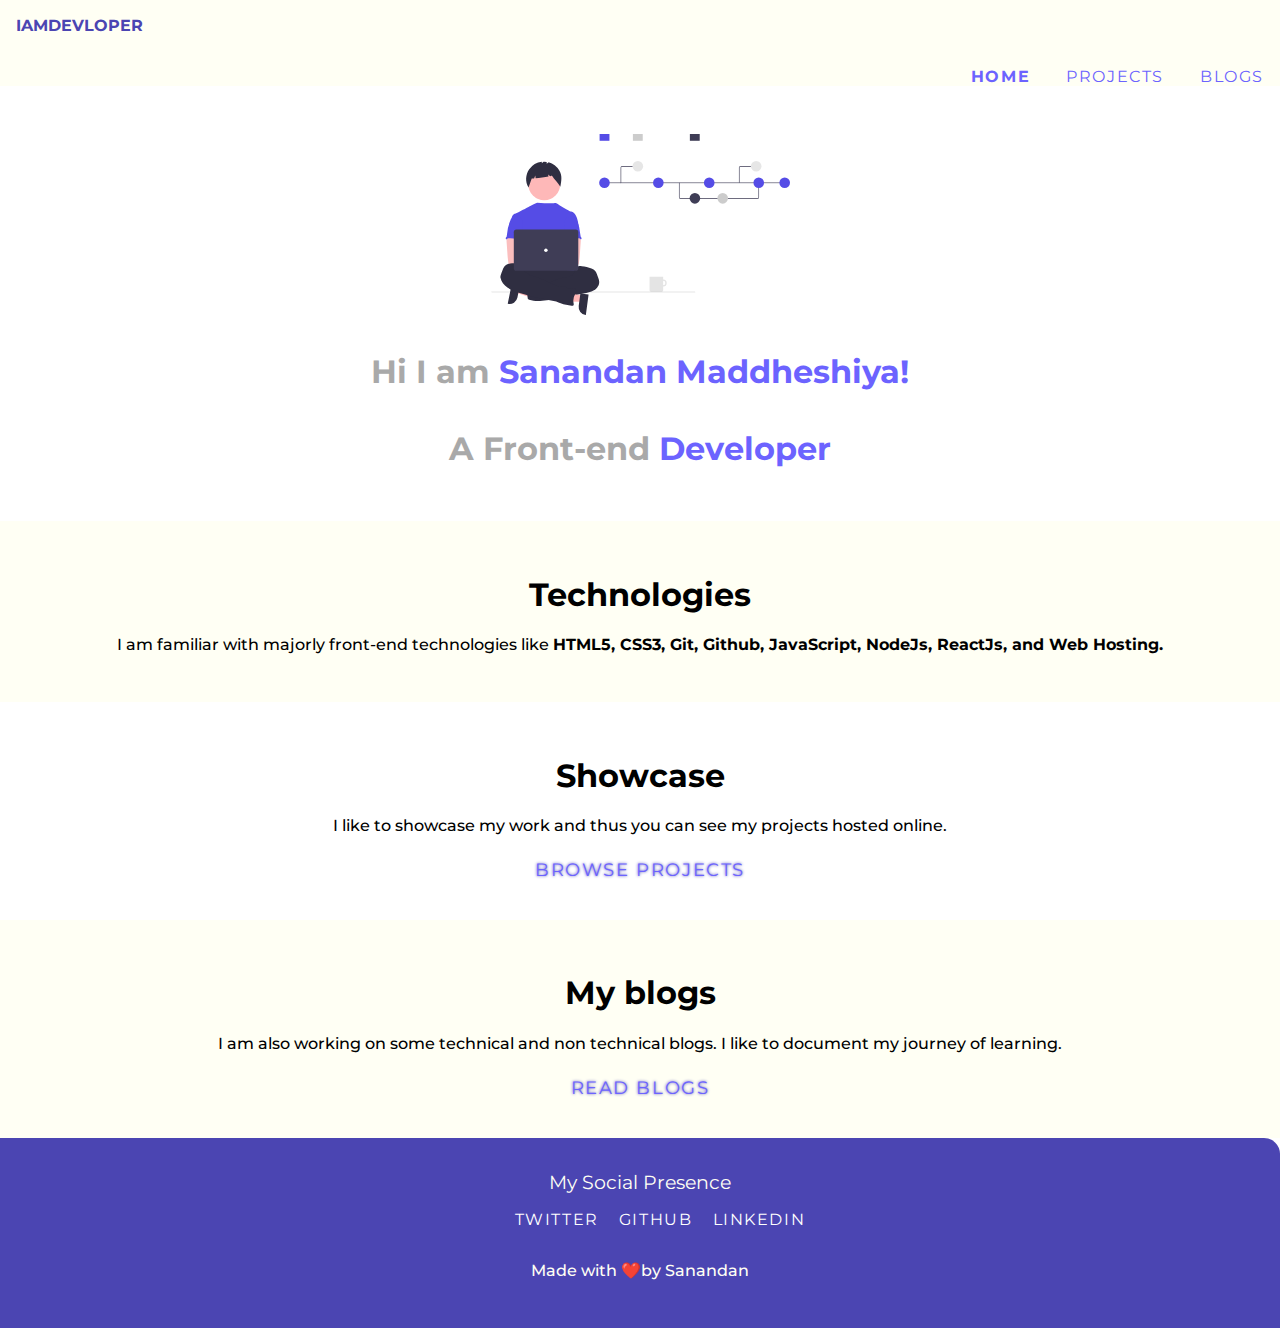
<file: index.html>
<!DOCTYPE html>
<html lang="en">
<head>
    <meta charset="UTF-8">
    <meta http-equiv="X-UA-Compatible" content="IE=edge">
    <meta name="viewport" content="width=device-width, initial-scale=1.0">
    <title>Sanandan|HOME</title>
    <link rel="stylesheet" href="styles/main.css">
</head>
<body>
    <nav class="nav">
        <div class="logo">IAMDEVLOPER</div>
        <div>
            <ul>
                <li><a class="active" href="/">Home</a></li>
                <li><a  href="/pages/projects.html">Projects</a></li>
                
                <li><a  href="/pages/blogs.html">Blogs</a></li>
            </ul>
        </div>
    </nav>
    <main>
        <header>
            <img class="hero" src="headprofile.svg" >
            <h1>Hi I am <span class="fun">Sanandan Maddheshiya!</span></h1>
            <h1>A Front-end <span class="fun">Developer </span></h1>
           
           
        </header>
        <section class="sec">
            <h1> Technologies</h1>
            <p> I am familiar with majorly front-end technologies like <strong> HTML5, CSS3, Git, Github, JavaScript, NodeJs, ReactJs, and Web Hosting. </strong></p>
        </section>
        <section class="onlycentre">
            <h1>Showcase</h1>
            <p>I like to showcase my work and thus you can see my projects hosted online.</p>
            <a class="primary-link" href="pages/projects.html">Browse Projects</a>
        </section>
        <section class="sec">
            <h1>My blogs</h1>
            <p>I am also working on some technical and non technical blogs. I like to document my journey of learning.</p>
            <a class="primary-link" href="pages/blogs.html">Read blogs</a>
        </section>
        
    </main>
    
    <footer>
        <div class="text-m">My Social Presence</div>
        <ul>
            <li>
                <a href="https://twitter.com/sanandan200">twitter</a>
            </li>
            <li>
                <a href="https://github.com/Sanandan045">github</a>
            </li>
            <li>
                <a href="https://www.linkedin.com/in/sanandan-maddheshiya-9a9422222/">linkedIn</a>
            </li>
        </ul>
        <p class="credits">Made with ❤️by Sanandan</p>
    </footer>
</body>
</html>
</file>
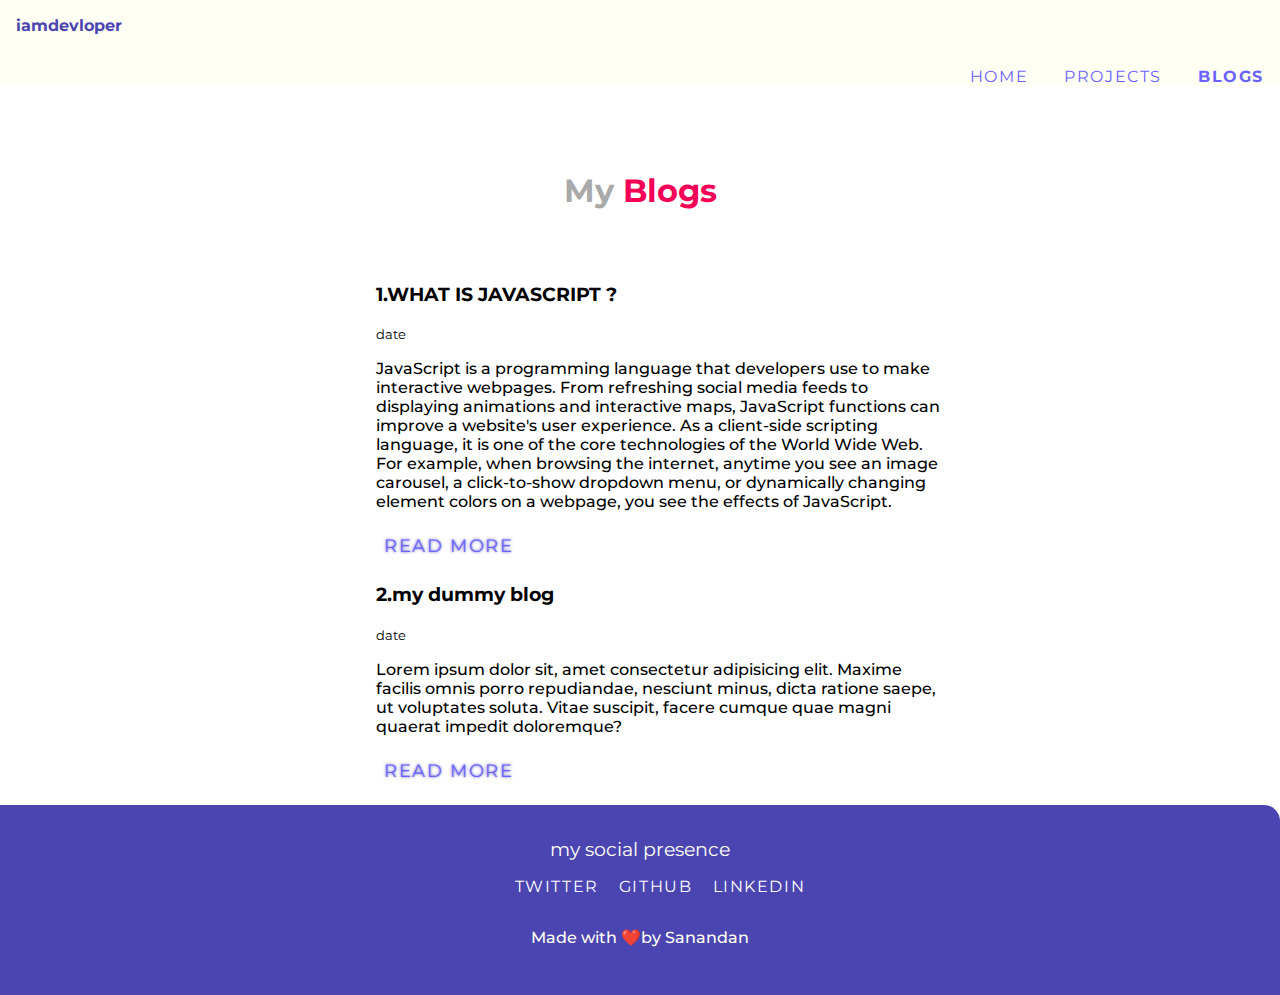
<file: pages/blogs.html>
<!DOCTYPE html>
<html lang="en">
<head>
    <meta charset="UTF-8">
    <meta http-equiv="X-UA-Compatible" content="IE=edge">
    <meta name="viewport" content="width=device-width, initial-scale=1.0">
    <title>Blogs</title>
    <link rel="stylesheet" href="/styles/main.css">
</head>
<body>
    <nav class="nav">
        <div class="logo">iamdevloper</div>
        <div>
            <ul>
                <li><a  href="/">Home</a></li>
                <li><a href="/pages/projects.html">Projects</a></li>
                
                <li><a class="active" href="/pages/blogs.html">Blogs</a></li>
            </ul>
        </div>

    </nav>
    <main>
        <header>
            <h1> My <span style="color:var(--secondary) ;">Blogs</span></h1>
        </header>
        <ul class="non-list">
           <li>
            <div class="container conti">
                <h3>1.WHAT IS JAVASCRIPT ?</h3>
                <small class="date">date</small>
                <p>JavaScript is a programming language that developers use to make interactive webpages. From refreshing social media feeds to displaying animations and interactive maps, JavaScript functions can improve a website's user experience. As a client-side scripting language, it is one of the core technologies of the World Wide Web. For example, when browsing the internet, anytime you see an image carousel, a click-to-show dropdown menu, or dynamically changing element colors on a webpage, you see the effects of JavaScript.</p>
                <a class="primary-link"> read more</a>
            </div>
           </li>
        </ul>
        <ul class="non-list">
            <li>
             <div class=" container conti ">
                 <h3>2.my dummy blog</h3>
                 <small class="date">date</small>
                 <p>Lorem ipsum dolor sit, amet consectetur adipisicing elit. Maxime facilis omnis porro repudiandae, nesciunt minus, dicta ratione saepe, ut voluptates soluta. Vitae suscipit, facere cumque quae magni quaerat impedit doloremque?</p>
                 <a class="primary-link"> read more</a>
             </div>
            </li>
         </ul>
        

    </main>
    <footer>
        <div class="text-m">my social presence</div>
        <ul>
            <li>
                <a href="https://twitter.com/sanandan200">twitter</a>
            </li>
            <li>
                <a href="https://github.com/Sanandan045">github</a>
            </li>
            <li>
                <a href="https://www.linkedin.com/in/sanandan-maddheshiya-9a9422222/">linkedIn</a>
            </li>
        </ul>
        <p class="credits">Made with ❤️by Sanandan</p>
    </footer>
</body>
</html>
</file>
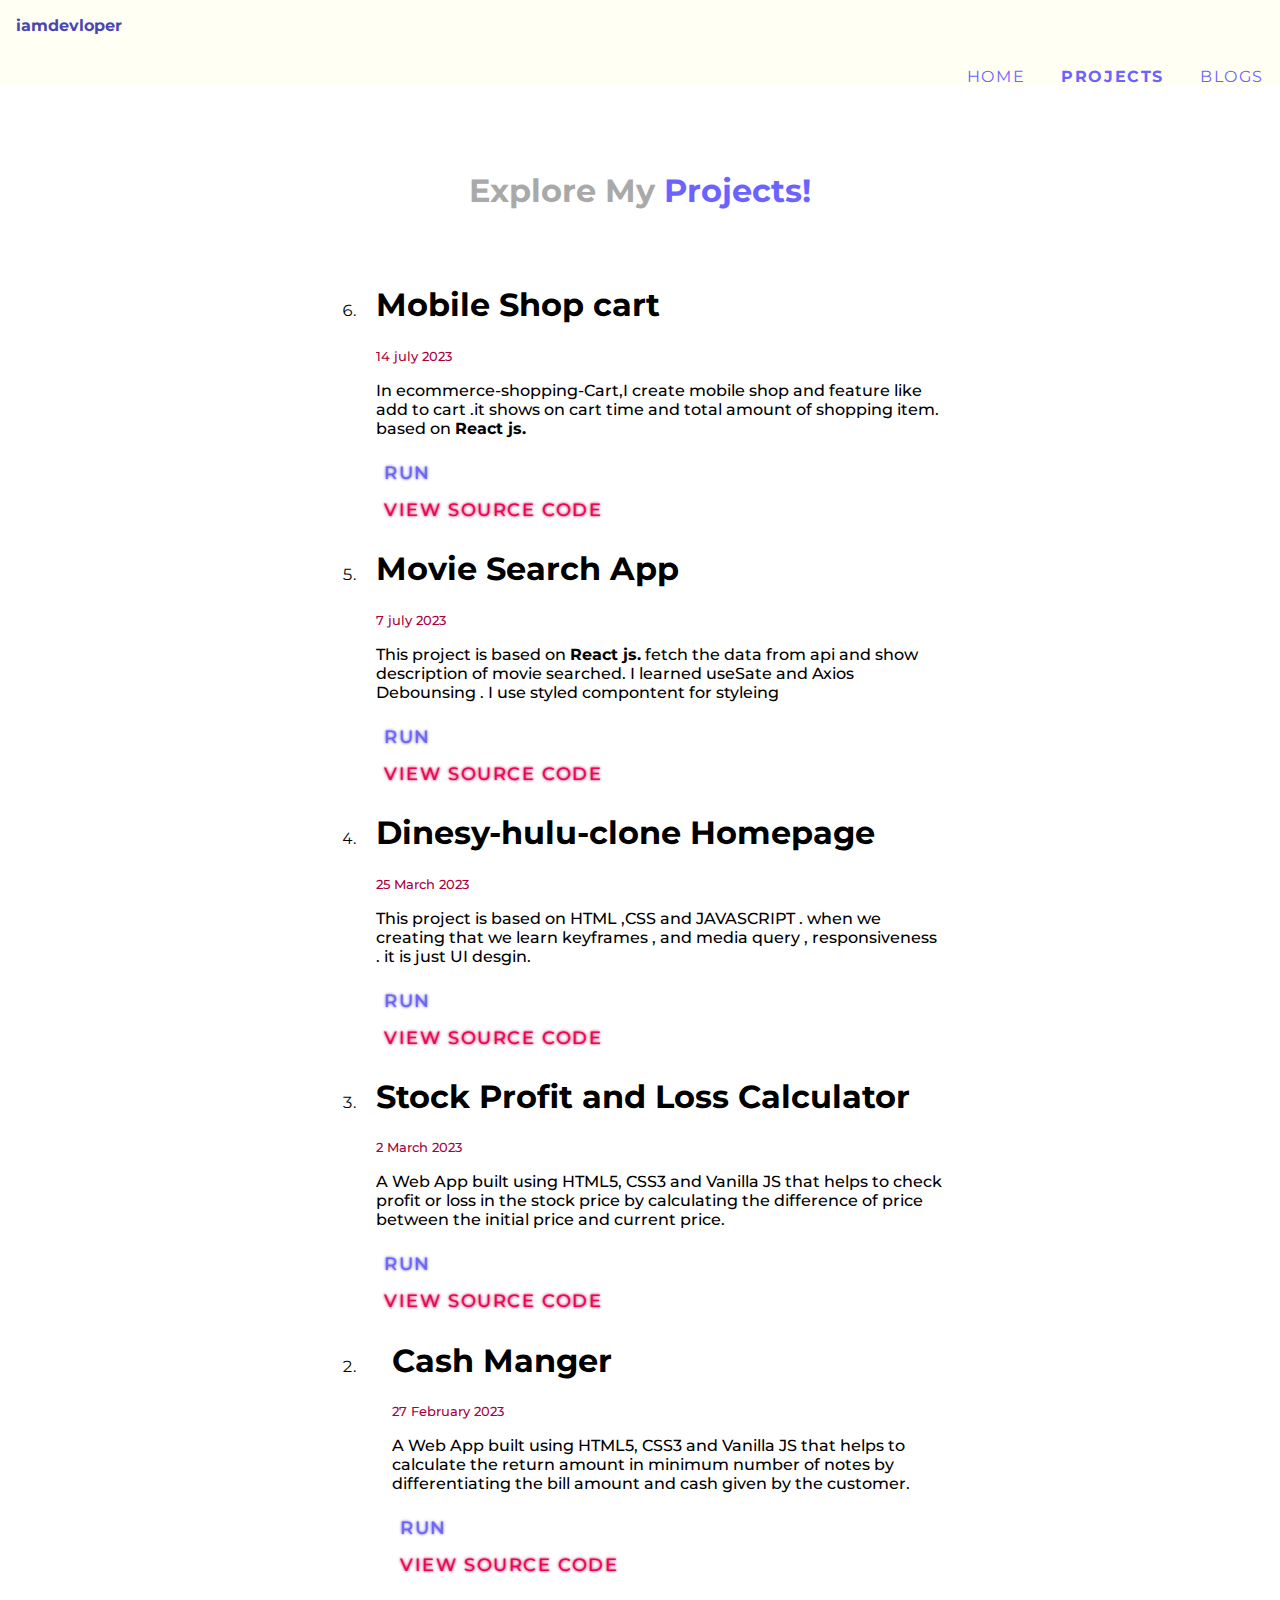
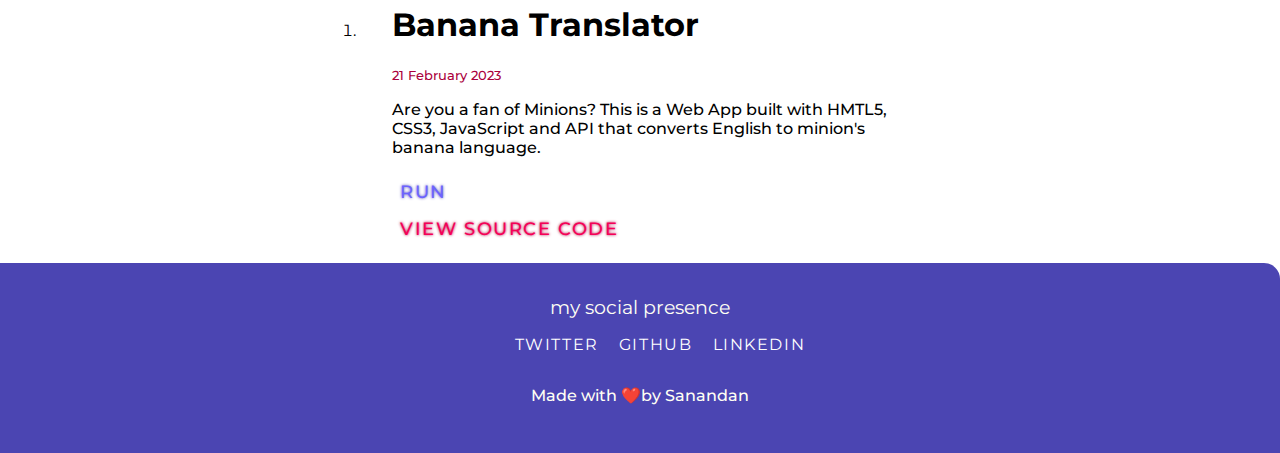
<file: pages/projects.html>
<!DOCTYPE html>
<html lang="en">
<head>
    <meta charset="UTF-8">
    <meta http-equiv="X-UA-Compatible" content="IE=edge">
    <meta name="viewport" content="width=device-width, initial-scale=1.0">
    <title>Projects</title>
    <link rel="stylesheet" href="/styles/main.css">
</head>
<body>
    <nav class="nav">
        <div class="logo">iamdevloper</div>
        <div>
            <ul>
                <li><a  href="/">Home</a></li>
                <li><a class ="active"href="/pages/projects.html">Projects</a></li>
                
                <li><a href="/pages/blogs.html">Blogs</a></li>
            </ul>
        </div>
    </nav>
    <main class="projects">
        <header>
            <h1> Explore My <span class="fun">Projects!</span> </h1>
        </header>
        
        <ol reversed>
            <li class="container conti">
                <article>
                    <h1> Mobile Shop cart</h1>
                    <span class="date">14 july 2023</span>
                    <p>In ecommerce-shopping-Cart,I create  mobile shop  and feature like add to cart .it shows on cart time and total amount of shopping item. based on  <strong>React js.</strong> </p>
                    <a class="primary-link" href="https://mobileshop-shoppingcart.netlify.app/">run</a>
                    <a  class="secondary-link" href="https://github.com/Sanandan045/ecommerce-shopping-Cart"> view source code </a>
                </article>
            </li>
            <li class="container conti">
                <article>
                    <h1>Movie Search App</h1>
                    <span class="date">7 july 2023</span>
                    <p>This project is based on  <strong>React js.</strong> fetch the data from api and show description of movie searched. I learned useSate and Axios Debounsing . I use styled compontent for styleing</p>
                    <a class="primary-link" href="https://movies-mela.netlify.app/">run</a>
                    <a class="secondary-link" href="https://github.com/Sanandan045/movies-app">view source code</a>
                </article>
            </li>
            <li class="container conti">
                <article  >
                    <h1>Dinesy-hulu-clone Homepage</h1>
                    <span class="date"> 25 March 2023 </span>
                    <p> This project is based on HTML ,CSS and JAVASCRIPT . when we creating  that we learn  keyframes , and media query , responsiveness . it is just UI desgin.</p>
                    <a class="primary-link" href="https://sanandan045.github.io/Dinesy-hulu-clone/">run</a>
                    <a  class="secondary-link" href="https://github.com/Sanandan045/Dinesy-hulu-clone">view source code</a>
                </article>
            </li>
            <li class="container conti">
                <article   >
                    <h1>Stock Profit and Loss Calculator</h1>
                    <span class="date"> 2 March 2023 </span>
                    <p> A Web App built using HTML5, CSS3 and Vanilla JS that helps to check profit or loss in the stock price by calculating the difference of price between the initial price and current price.</p>
                    <a class="primary-link" href="https://stock-profit-and-loss-calculator1.netlify.app">run</a>
                    <a  class="secondary-link" href="https://github.com/Sanandan045/stock-price-calculator">view source code</a>
                </article>
            </li>
            <li class="container conti">
                <article class="container conti">
                    <h1>Cash Manger</h1>
                    <span class="date"> 27 February 2023 </span>
                    <p> A Web App built using HTML5, CSS3 and Vanilla JS that helps to calculate the return amount in minimum number of notes by differentiating the bill amount and cash given by the customer.</p>
                    <a  class ="primary-link" href="https://cash-register-webappformaketer.netlify.app">run</a>
                    <a  class =" secondary-link" href="https://github.com/Sanandan045/Cash-Register">view source code</a>
                </article>
            </li>
            <li class="container conti">
                <article class="container conti">
                    <h1>Banana Translator</h1>
                    <span class="date"> 21 February 2023 </span>
                    <p> Are you a fan of Minions? This is a Web App built with HMTL5, CSS3, JavaScript and API that converts English to minion's banana language.</p>
                    <a  class ="primary-link" href="https://sanandan045.github.io/Minions-Translator/">run</a>
                    <a  class =" secondary-link" href="https://github.com/Sanandan045/Minions-Translator">view source code</a>
                </article>
            </li>
        </ol>
    </main>
    <footer>
        <div class="text-m">my social presence</div>
        <ul>
            <li>
                <a href="https://twitter.com/sanandan200">twitter</a>
            </li>
            <li>
                <a href="https://github.com/Sanandan045">github</a>
            </li>
            <li>
                <a href="https://www.linkedin.com/in/sanandan-maddheshiya-9a9422222/">linkedIn</a>
            </li>  
        </ul>
        <p class="credits">Made with ❤️by Sanandan</p>
    </footer>
    
</body>
</html>
</file>
<file: styles/main.css>
@import url('https://fonts.googleapis.com/css2?family=Montserrat:wght@400;500;700&family=Quicksand:wght@600&family=Roboto:ital,wght@0,300;0,400;0,700;1,400&display=swap');



:root {
    --primary :#6C63FF;
    --secondary :#f50057;
    --primary-dark :#4b45b2;
    --secondary-dark :#ab003c;
    --off-white :#fffff4;
    --white:#ffffff;
}

body {
    font-family: 'Montserrat', sans-serif;
    /* max-width: 600px;
    margin: auto; */
    margin: 0px;
    padding: 0px;
    
    /* padding: 1em; */
}

*{
    box-sizing: border-box;
}

a{
    text-decoration: none;
    color: var(--primary);
    text-transform: uppercase;
    letter-spacing: 0.1rem;
}

.primary-link{
    display: block;
    /* color: var(--white); */
    color: var(--primary);
    text-decoration: none;
    font-size: 1.1rem;
    cursor: pointer;
    /* width: 140px; */
    /* text-align: center; */
    padding :0.5rem;
    
    text-shadow: 0 0 3px #4b45b2;
    
}

.secondary-link{

    display: block;
    /* color: var(--white); */
    color: var(--secondary);
    text-decoration: none;
    font-size: 1.1rem;
    cursor: pointer;
    /* width: 140px; */
    /* text-align: center; */
    padding: 0.5rem;
    text-shadow: 0 0 3px #ab003c;

}




.hero {
    border-radius: 2rem;
    max-width: 300px;
    height: auto;
    margin: auto;
    display: block;
}

.nav {
    padding: 1rem,1rem,0.5rem,1rem;
    background-color: var(--off-white);
    border-bottom-left-radius: 1 rem;
}

.nav .active{
    font-weight: bolder;
}

.nav .logo {
    font-weight: bolder;
    color: var(--primary-dark);
    padding:  1rem;
    
}
.nav li{
    display: inline;
    padding: 1rem;
    
    
}
.nav ul {
    text-align: right;
    
}

section {
    padding :2rem,1rem,2rem,1rem;
}

header{
    padding: 2rem 1rem 2rem 1rem;
}

header h1{
    text-align: center;
    padding-top: 1rem;
    color: darkgray;
}

.fun{
    color: var(--primary);
}

.sec{
    background-color: var(--off-white);
     padding: 2rem;                   
    text-align: center;
}
.onlycentre{
    background-color: var(--white);
    padding: 2rem;
    text-align: center;
}

footer{
    padding: 2rem 1rem;
    background-color: var(--primary-dark);
    color: var(--off-white);
    text-align: center;
    border-top-right-radius: 1rem;

}

footer a{
    color: var(--white);
}

footer li{
    display: inline;
    list-style: none;
    padding: 0.5rem;
}

.text-m{
    font-size: 1.2rem;
}

.credits{
    padding-top: 1rem;
    color: var(--gray);

}


/* project page */



.projects .date {
    margin-bottom:- 0.5rem;
    font-size: 0.8rem;
    color: var(--secondary-dark);



}


/*  blog page*/

.non-list{
    list-style: none;
    
}
.container{
    max-width: 600px;
    margin: auto;
    padding-bottom: 3rem;


}
.conti{
    padding:0rem 1rem ;
}
article,p {
    font-weight: 500;
}
</file>
